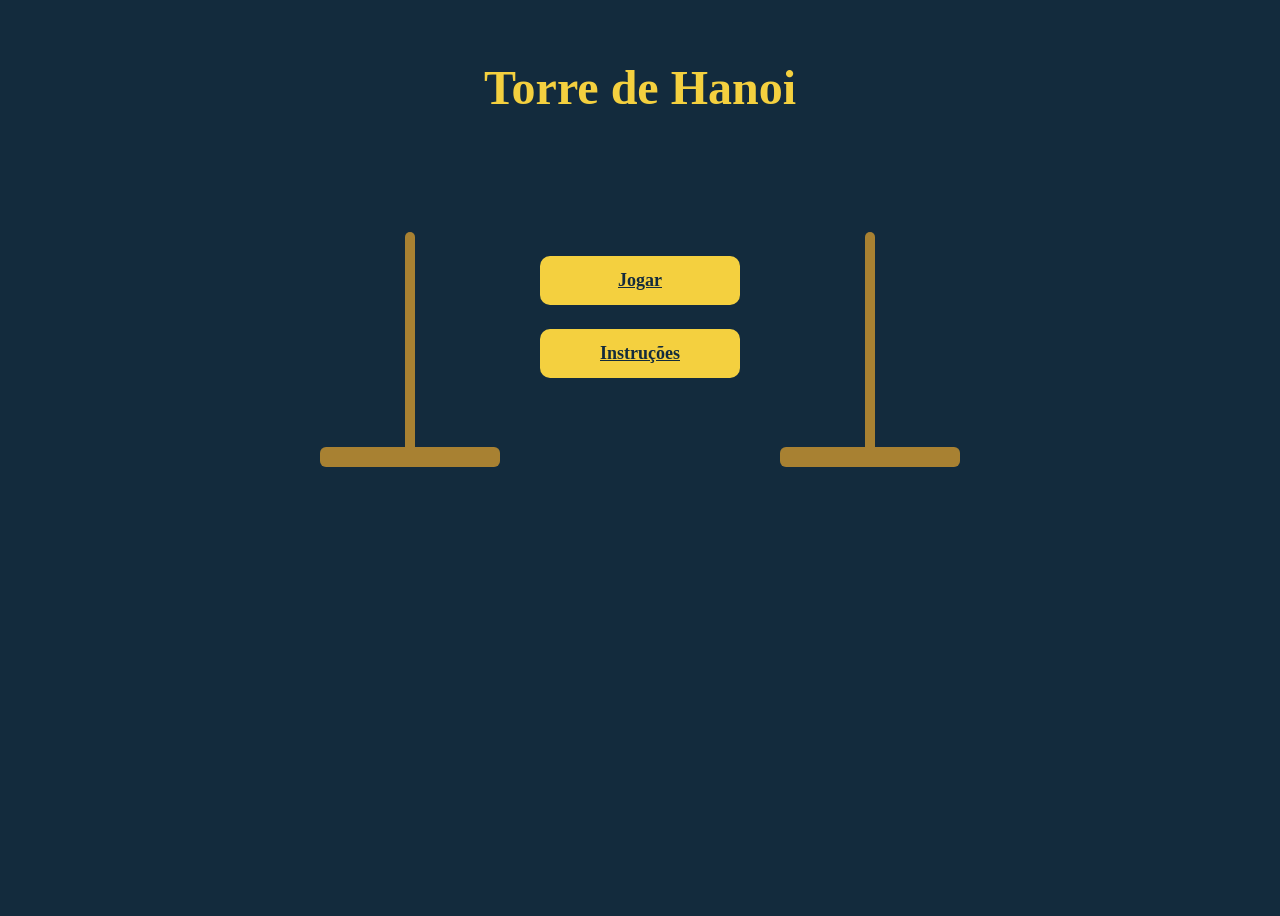
<file: index.html>
<!DOCTYPE html>
<html lang="pt-BR">
<head>
    <meta charset="UTF-8">
    <meta name="viewport" content="width=device-width, initial-scale=1.0">
    <title>Torre de Hanoi - Menu</title>
    <link rel="stylesheet" href="style.css">
</head>
<body>
     <h1>Torre de Hanoi</h1>
    <div class="flex-row"> 
        <div class="torre-decoracao">
            <div class="haste"></div>
            <div class="base"></div>
        </div>

    <div class="menu">  
        <a class="button" href="jogo.html">Jogar</a>
        <a class="button" href="instruções.html">Instruções</a>
    </div>
    <div class="torre-decoracao">
            <div class="haste"></div>
            <div class="base"></div>
        </div>
    </div> 
    <script src="script.js"></script>
</body>
</html>
</file>
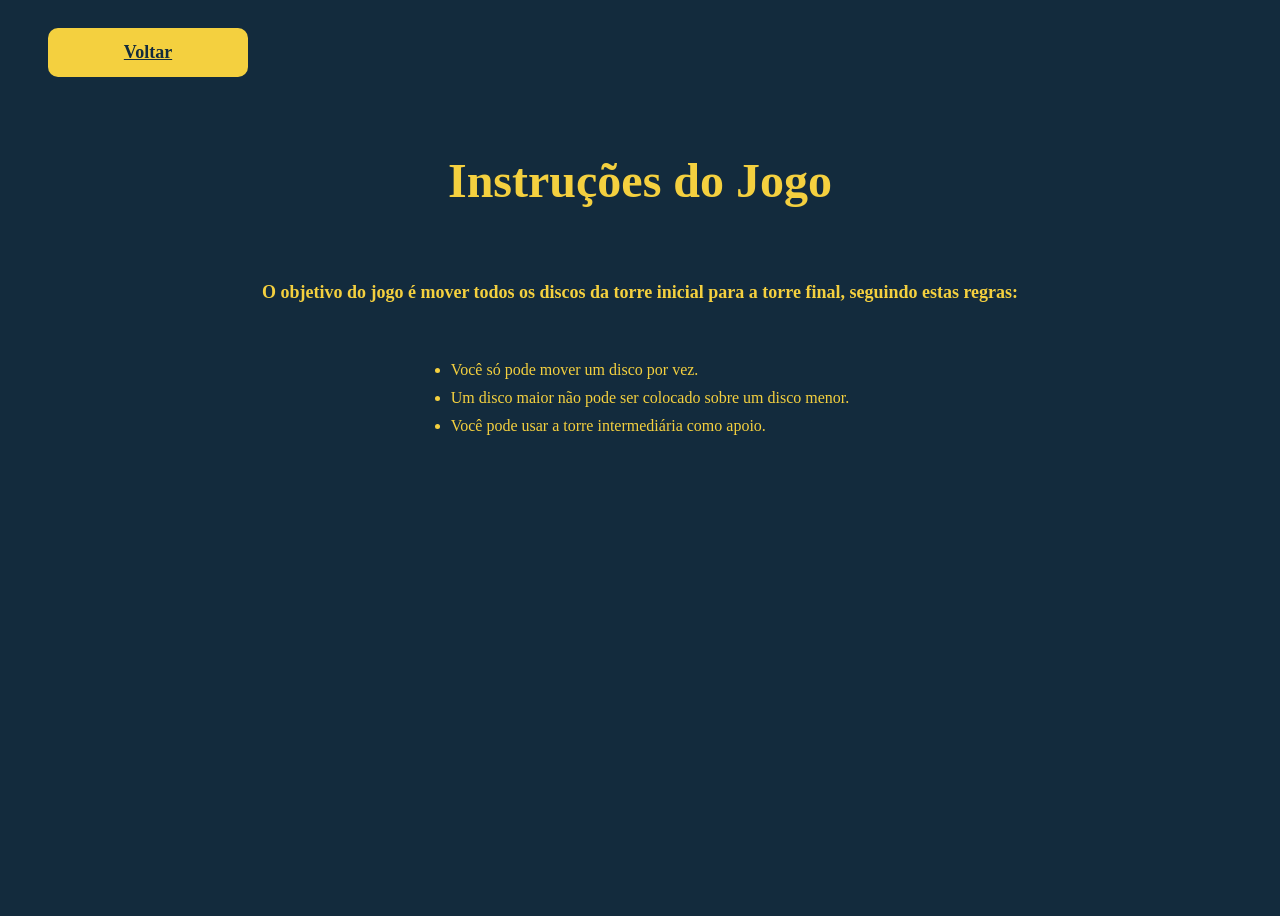
<file: instruções.html>
<!DOCTYPE html>
<html lang="pt-BR">
<head>
    <meta charset="UTF-8">
    <meta name="viewport" content="width=device-width, initial-scale=1.0">
    <title>Torre de Hanoi - Instruções</title>
    <link rel="stylesheet" href="style.css">
</head>
<body>
    <div class="topo">
        <a class="button" href="index.html">Voltar</a>
    </div>

    <div class="instrucoes">
        <h1>Instruções do Jogo</h1>
        <p>O objetivo do jogo é mover todos os discos da torre inicial para a torre final, seguindo estas regras:</p>
        <ul>
            <li>Você só pode mover um disco por vez.</li>
            <li>Um disco maior não pode ser colocado sobre um disco menor.</li>
            <li>Você pode usar a torre intermediária como apoio.</li>
        </ul>
    </div>
</body>
</html>
</file>
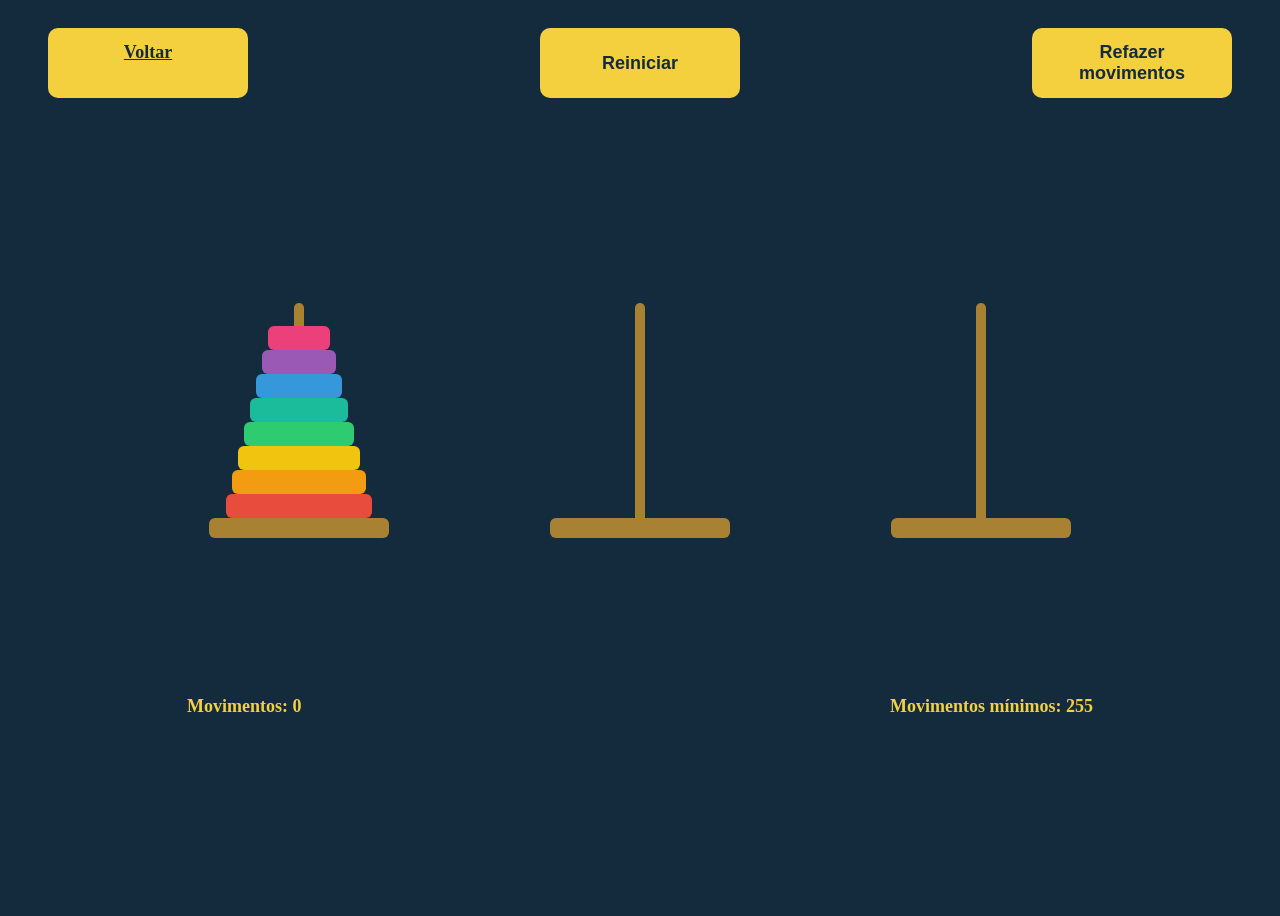
<file: jogo.html>
<!DOCTYPE html>
<html lang="pt-BR">
<head>
    <meta charset="UTF-8">
    <meta name="viewport" content="width=device-width, initial-scale=1.0">
    <title>Torre de Hanoi</title>
    <link rel="stylesheet" href="style.css">
</head>
<body>
    <div class="topo">
        <a class="button" href="index.html">Voltar</a>
        <button class="button" id="reiniciar">Reiniciar</button>
        <button class="button" id="refazer">Refazer movimentos</button>
    </div>

    <div class="tabuleiro">
        <div class="torre" id="torre0">
            <div class="haste"></div>
            <div class="base"></div>
        </div>

        <div class="torre" id="torre1">
            <div class="haste"></div>
            <div class="base"></div>
        </div>

        <div class="torre" id="torre2">
            <div class="haste"></div>
            <div class="base"></div>
        </div>
    </div>

    <div class="informacoes">
        <p>Movimentos: <span id="contador">0</span></p>
        <p><span id="mensagem"></span></p>
        <p>Movimentos mínimos: <span id="minimo">0</span></p>
    </div>

    <script src="script.js"></script>
</body>
</html>
</file>
<file: style.css>
* {
	box-sizing: border-box;
}



body {
	min-height: 100vh;
	display: flex;
	flex-direction: column;
	align-items: center;
	background: #132b3d;
	font-family: Verdana;
	color: #f4d03f;
	padding: 20px;
	gap: 20px;
}


.menu {
	display: flex;
	flex-direction: column;
	align-items: center;
	justify-content: center;
	text-align: center;
	padding: 24px;
	gap: 24px;
	height: 30vh;
}

.topo {
	display: flex;
	justify-content: space-between;
	width: 100%;
	max-width: 95vw;
	padding: 0 16px;
	gap: 16px;
}

ul {
	padding-left: 20px;

}
li {
	margin-bottom: 10px;
}

h1 {
	font-size: 48px;
	font-weight: 700;
	
}

p {
	font-size: 18px;
	font-weight: 700;
	
}

button, .button {
	border: 0;
	border-radius: 10px;
	padding: 14px 28px;
	background: #f4d03f;
	color: #132b3d;
	font-size: 18px;
	font-weight: 700;
	text-align: center;
	width: 200px;
	cursor: pointer;
	
}

button:hover , .button:hover {
	background: #e0b12c;
	color: white;
}

.flex-row {
	display: flex;
	flex-direction: row;
	align-items: center;
	justify-content: space-between;
	gap: 16px;
}

.informacoes {
	display: flex;
	justify-content: space-around;
	width: 100%;
	max-width: 95vw;
	padding: 0 16px;
	gap: 16px;
}

.instrucoes {
	display: flex;
	flex-direction: column;
	align-items: center;
	justify-content: center;
	text-align: start;
	padding: 24px;
	gap: 24px;
	height: auto;
}

/* DEFINIÇÃO DAS TORRES E DOS DISCOS */
.tabuleiro {
	display: flex;
	justify-content: space-evenly;
	align-items: center;
	width: 100%;
	max-width: 95vw;
	height: 60vh;
	padding: 0 16px;
}

.torre-decoracao {
	position: relative;
	width: 180px;
	height: 300px;
}

.torre {
    position: relative;
    width: 180px;
    height: 300px;
}

.torre.selecionada {
	outline: 3px solid #f4d03f;
	border-radius: 6px;
	outline-offset: 6px;
}

.haste {
    position: absolute;
    bottom: 15px;
    left: 50%;
    transform: translateX(-50%);

    width: 10px;
    height: 220px;

    background-color: #a88132;
    border-radius: 5px;
}

.base {
    position: absolute;
    bottom: 0;

    width: 180px;
    height: 20px;

    background-color: #a88132;
    border-radius: 6px;
}

.disco {
	position: absolute;
	left: 50%;
	transform: translateX(-50%);
	height: 24px;
	border-radius: 6px;
	z-index: 1;
}
</file>
